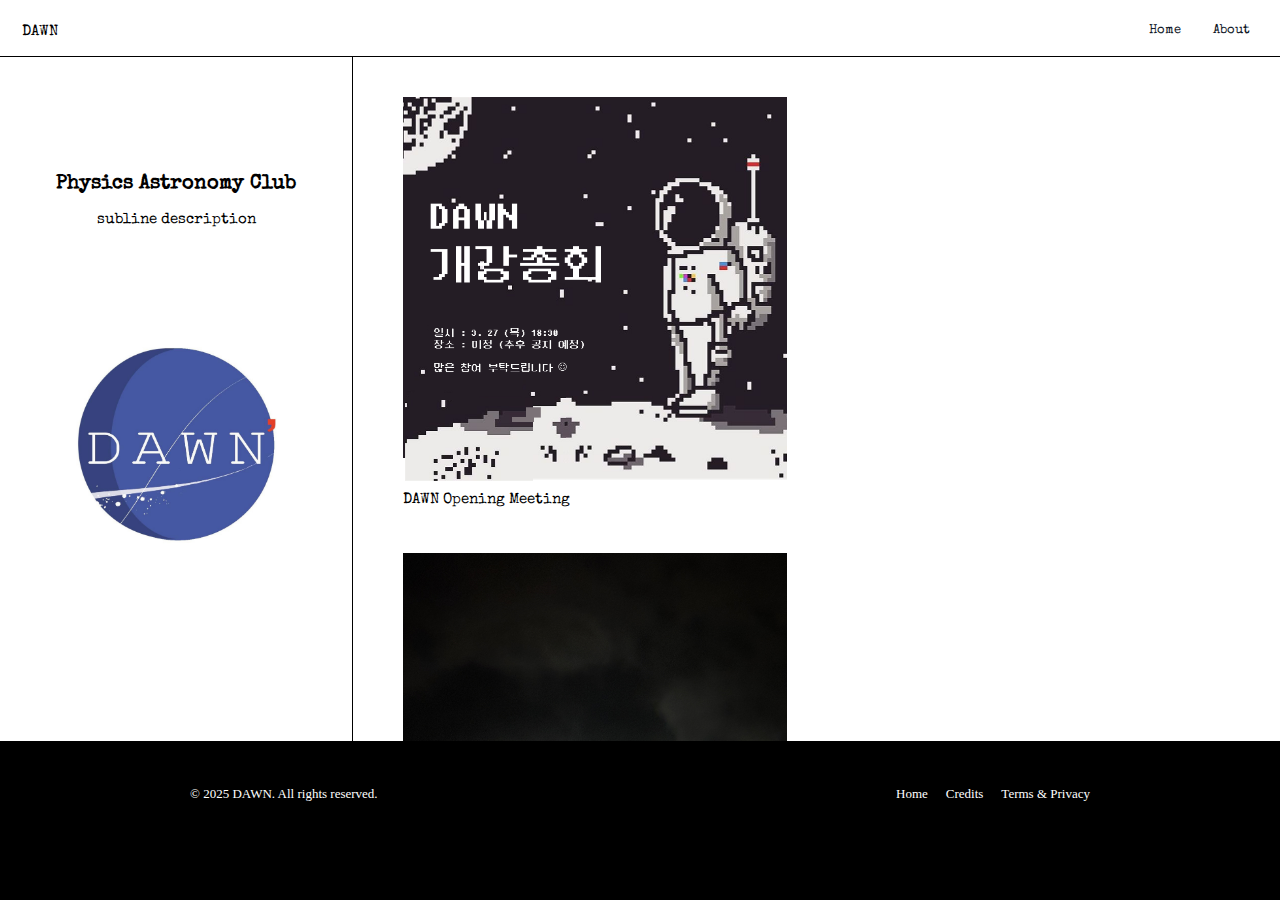
<file: index.html>
<!DOCTYPE html>
<html lang="en">
<head>
    <meta charset="UTF-8">
    <meta name="viewport" content="width=device-width, initial-scale=1.0">
    <link rel="stylesheet" href="styles.css">
    <link rel="preconnect" href="https://fonts.googleapis.com">
    <link rel="preconnect" href="https://fonts.gstatic.com" crossorigin>
    <link href="https://fonts.googleapis.com/css2?family=Courier+Prime:ital,wght@0,400;0,700;1,400;1,700&display=swap" rel="stylesheet">
    <link href="https://fonts.googleapis.com/css2?family=Special+Elite&display=swap" rel="stylesheet">
    <link rel="icon" href="../assets/img/favicons/favicon.jpg">
    <meta property="og:image" content="https://esmnce.com/assets/img/esmnce.jpg">
    <title>DAWN</title>
</head>
<body>

    <div class="content">

        <nav class="navbar" aria-label="Main">
        <div class="brand"><a href="./index.html">DAWN</a></div>
        <ul class="menu">
            <li><a href="./index.html">Home</a></li>
            <li><a href="/about/about.html" style="margin-right: 8px;">About</a></li>
        </ul>
        </nav>

        <div class="main-container">

            <div class="left-content">

                <h1 class="title"><a href="" style="color: black;">Physics Astronomy Club</a></h1>

                <p style="font-family: 'Special Elite', monospace;">subline description</p>

                <div class="img-container" style="margin-top: 50px;">   
                    <img src="/assets/img/dawn.jpeg" class="vector">
                </div>

            </div>

            <div class="right-content">
                <ul class="custom-list">
                    
                   
                    <li>
                        <a href="/post/first.html">
                            <img src="/assets/img/openingceremony.png" class="home-img" alt="">
                            <p>DAWN Opening Meeting</p>
                        </a>
                    </li>


                    <li>
                        <a href="/post/moon.html">
                            <img src="/assets/img/moon.jpeg" class="home-img" alt="">
                            <p>Moon</p>
                        </a>
                    </li>
          
           
                
                
                </ul>
            </div>

        </div>
    
    </div>

    <footer class="site-footer">
        <div class="footer-content">
            <p class="copyright">
                &copy; 2025 <a href="/index.html" style="color: white;">DAWN</a>. All rights reserved.
            </p>
            <nav class="footer-links">
                <a href="/index.html">Home</a>
                <a href="/credits/index.html">Credits</a>
                <a href="/legal/legal.html">Terms & Privacy </a>
            </nav>
        </div>
        <div class="separator"></div>
    </footer>
    
</body>
</html>
</file>
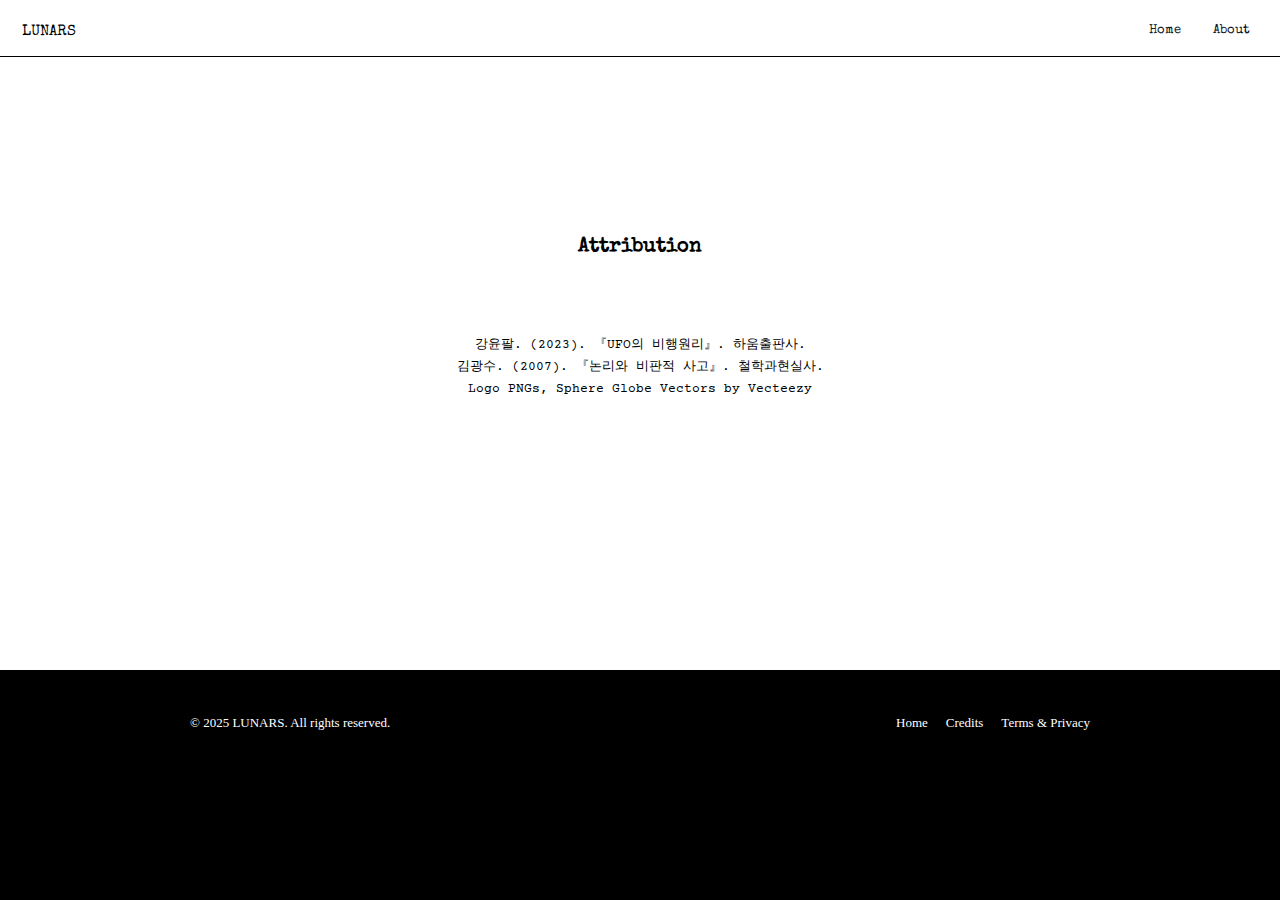
<file: credits/index.html>
<!DOCTYPE html>
<html lang="en">
<head>
    <meta charset="UTF-8">
    <meta name="viewport" content="width=device-width, initial-scale=1.0">
    <link rel="stylesheet" href="../styles.css">
    <link rel="preconnect" href="https://fonts.googleapis.com">
    <link rel="preconnect" href="https://fonts.gstatic.com" crossorigin>
    <link href="https://fonts.googleapis.com/css2?family=Courier+Prime:ital,wght@0,400;0,700;1,400;1,700&display=swap" rel="stylesheet">
    <link href="https://fonts.googleapis.com/css2?family=Special+Elite&display=swap" rel="stylesheet">
    <link rel="icon" href="../assets/img/favicons/favicon.jpg">
    <meta property="og:image" content="https://esmnce.com/assets/img/esmnce.jpg">
    <title>Credits</title>
</head>
<body>

    <div class="content">

        <nav class="navbar" aria-label="Main">
        <div class="brand"><a href="/index.html">LUNARS</a></div>
        <ul class="menu">
            <li><a href="/index.html">Home</a></li>
            <li><a href="/about/about.html" style="margin-right: 8px;">About</a></li>
        </ul>
        </nav>
        
        <h2 class="title" style="margin-top: 20vh;">Attribution</h2>
        
        <div class="typewriter">

            <p style="font-size: small; padding-top: 60px;"><a href="" style="color: black;">강윤팔. (2023). 『UFO의 비행원리』. 하움출판사.</a></p>

            <p style="font-size: small;"><a href="" style="color: black;">김광수. (2007). 『논리와 비판적 사고』. 철학과현실사.</a></p>

            <p style="font-size: small;">
                <a href="https://www.vecteezy.com/free-png/logo" style="color: black;">Logo PNGs</a>, 
                <a href="https://www.vecteezy.com/free-vector/sphere-globe" style="color: black;">Sphere Globe Vectors by Vecteezy</a>
            </p>
            
        </div>

    </div>

    <footer class="site-footer" style="margin-top: 30vh;">
        <div class="footer-content">
            <p class="copyright">
                &copy; 2025 <a href="/index.html" style="color: white;">LUNARS</a>. All rights reserved.
            </p>
            <nav class="footer-links">
                <a href="../index.html">Home</a>
                <a href="/credits/index.html">Credits</a>
                <a href="/legal/legal.html">Terms & Privacy</a>
            </nav>
        </div>
    </footer>

</body>
</html>
</file>
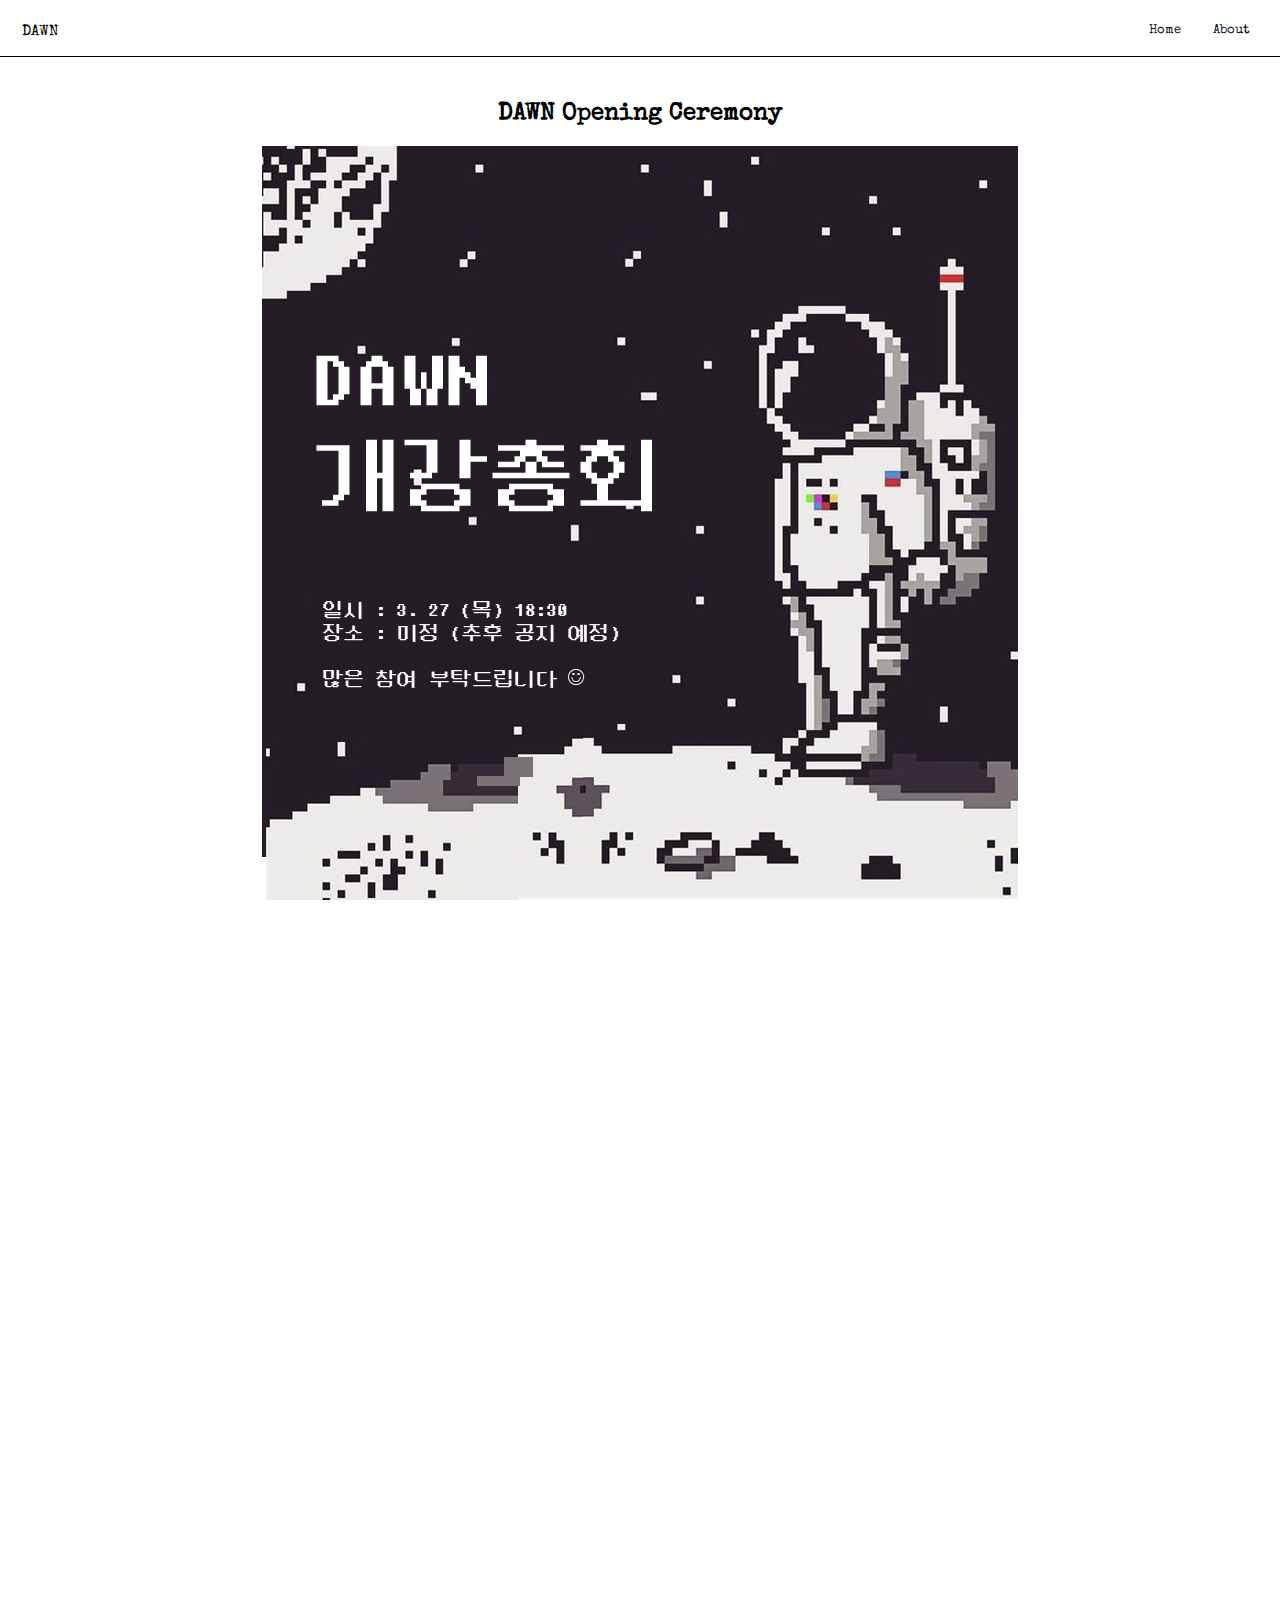
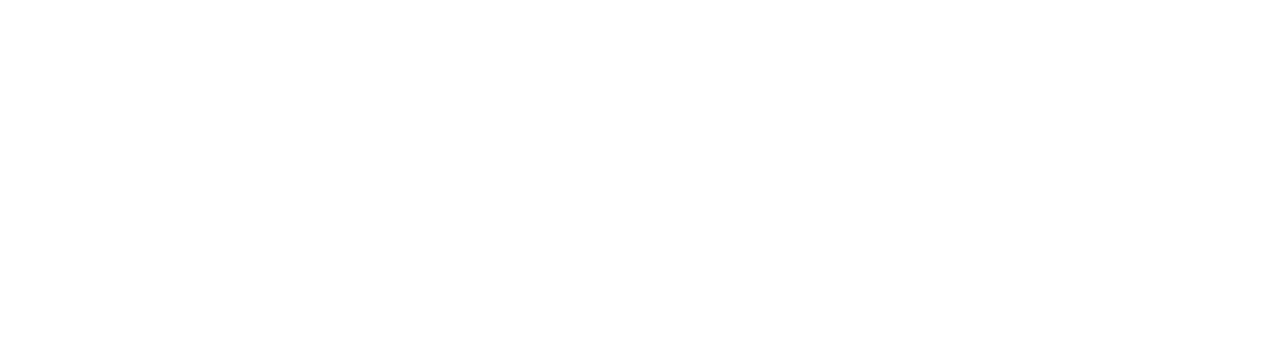
<file: post/first/index.html>
<!DOCTYPE html>
<html lang="en">
<head>
    <meta charset="UTF-8">
    <meta name="viewport" content="width=device-width, initial-scale=1.0">
    <link rel="stylesheet" href="/post/first/style.css">
    <link rel="preconnect" href="https://fonts.googleapis.com">
    <link rel="preconnect" href="https://fonts.gstatic.com" crossorigin>
    <link href="https://fonts.googleapis.com/css2?family=Courier+Prime:ital,wght@0,400;0,700;1,400;1,700&display=swap" rel="stylesheet">
    <link href="https://fonts.googleapis.com/css2?family=Special+Elite&display=swap" rel="stylesheet">
    <link rel="icon" href="../assets/img/favicons/favicon.png">
    <meta property="og:image" content="https://esmnce.com/assets/img/esmnce.jpg">
    <title>LUNARS</title>
</head>
<body>

    <div class="content">

        <nav class="navbar" aria-label="Main">
        <div class="brand"><a href="/index.html">DAWN</a></div>
        <ul class="menu">
            <li><a href="/index.html">Home</a></li>
            <li><a href="/about/about.html" style="margin-right: 8px;">About</a></li>
        </ul>
        </nav>

        <h2 style="margin-top: 5vh;">DAWN Opening Ceremony</h2>

        <div class="img-container">
            <img src="/assets/img/openingceremony.png" alt="">
        </div>

    <footer class="site-footer">
        <div class="footer-content">
            <p class="copyright">
                &copy; 2025 <a href="/index.html" style="color: white;">DAWN</a>. All rights reserved.
            </p>
            <nav class="footer-links">
                <a href="/index.html">Home</a>
                <a href="/credits/index.html">Credits</a>
                <a href="/legal/legal.html">Terms & Privacy </a>
            </nav>
        </div>
        <div class="separator"></div>
 
    </footer>
    
</body>
</html>
</file>
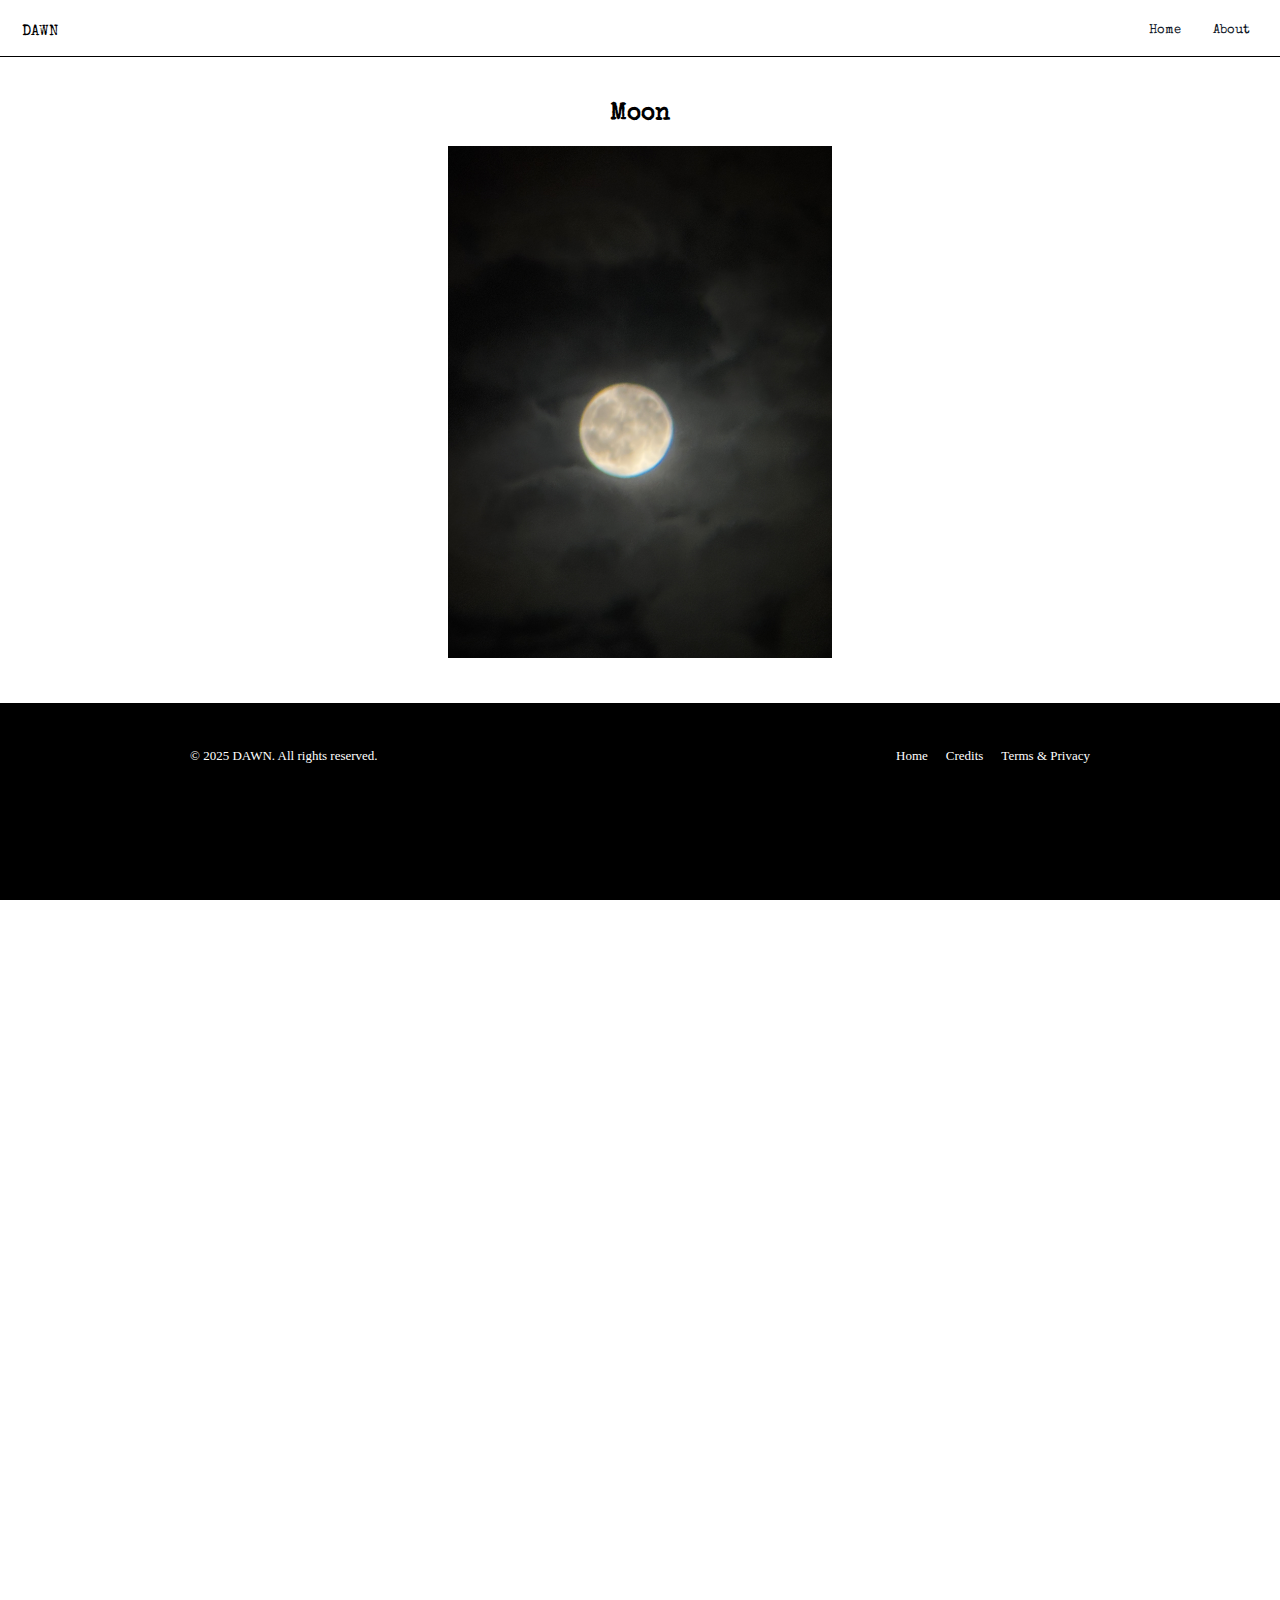
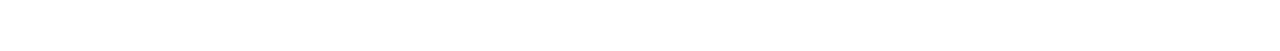
<file: post/moon/index.html>
<!DOCTYPE html>
<html lang="en">
<head>
    <meta charset="UTF-8">
    <meta name="viewport" content="width=device-width, initial-scale=1.0">
    <link rel="stylesheet" href="/post/moon/style.css">
    <link rel="preconnect" href="https://fonts.googleapis.com">
    <link rel="preconnect" href="https://fonts.gstatic.com" crossorigin>
    <link href="https://fonts.googleapis.com/css2?family=Courier+Prime:ital,wght@0,400;0,700;1,400;1,700&display=swap" rel="stylesheet">
    <link href="https://fonts.googleapis.com/css2?family=Special+Elite&display=swap" rel="stylesheet">
    <link rel="icon" href="../assets/img/favicons/favicon.png">
    <meta property="og:image" content="https://esmnce.com/assets/img/esmnce.jpg">
    <title>DAWN</title>
</head>
<body>

    <div class="content">

        <nav class="navbar" aria-label="Main">
        <div class="brand"><a href="/index.html">DAWN</a></div>
        <ul class="menu">
            <li><a href="/index.html">Home</a></li>
            <li><a href="/about/about.html" style="margin-right: 8px;">About</a></li>
        </ul>
        </nav>

        <h2 style="margin-top: 5vh;">Moon</h2>
        
        <div class="img-container">
            <img src="/assets/img/moon.jpeg" class="home-img" alt="">
        </div>

        <div class="typewriter" style="margin-bottom: 5vh;"></div>

    <footer class="site-footer">
        <div class="footer-content">
            <p class="copyright">
                &copy; 2025 <a href="/index.html" style="color: white;">DAWN</a>. All rights reserved.
            </p>
            <nav class="footer-links">
                <a href="/index.html">Home</a>
                <a href="/credits/index.html">Credits</a>
                <a href="/legal/legal.html">Terms & Privacy </a>
            </nav>
        </div>
        <div class="separator"></div>
 
    </footer>
    
</body>
</html>
</file>
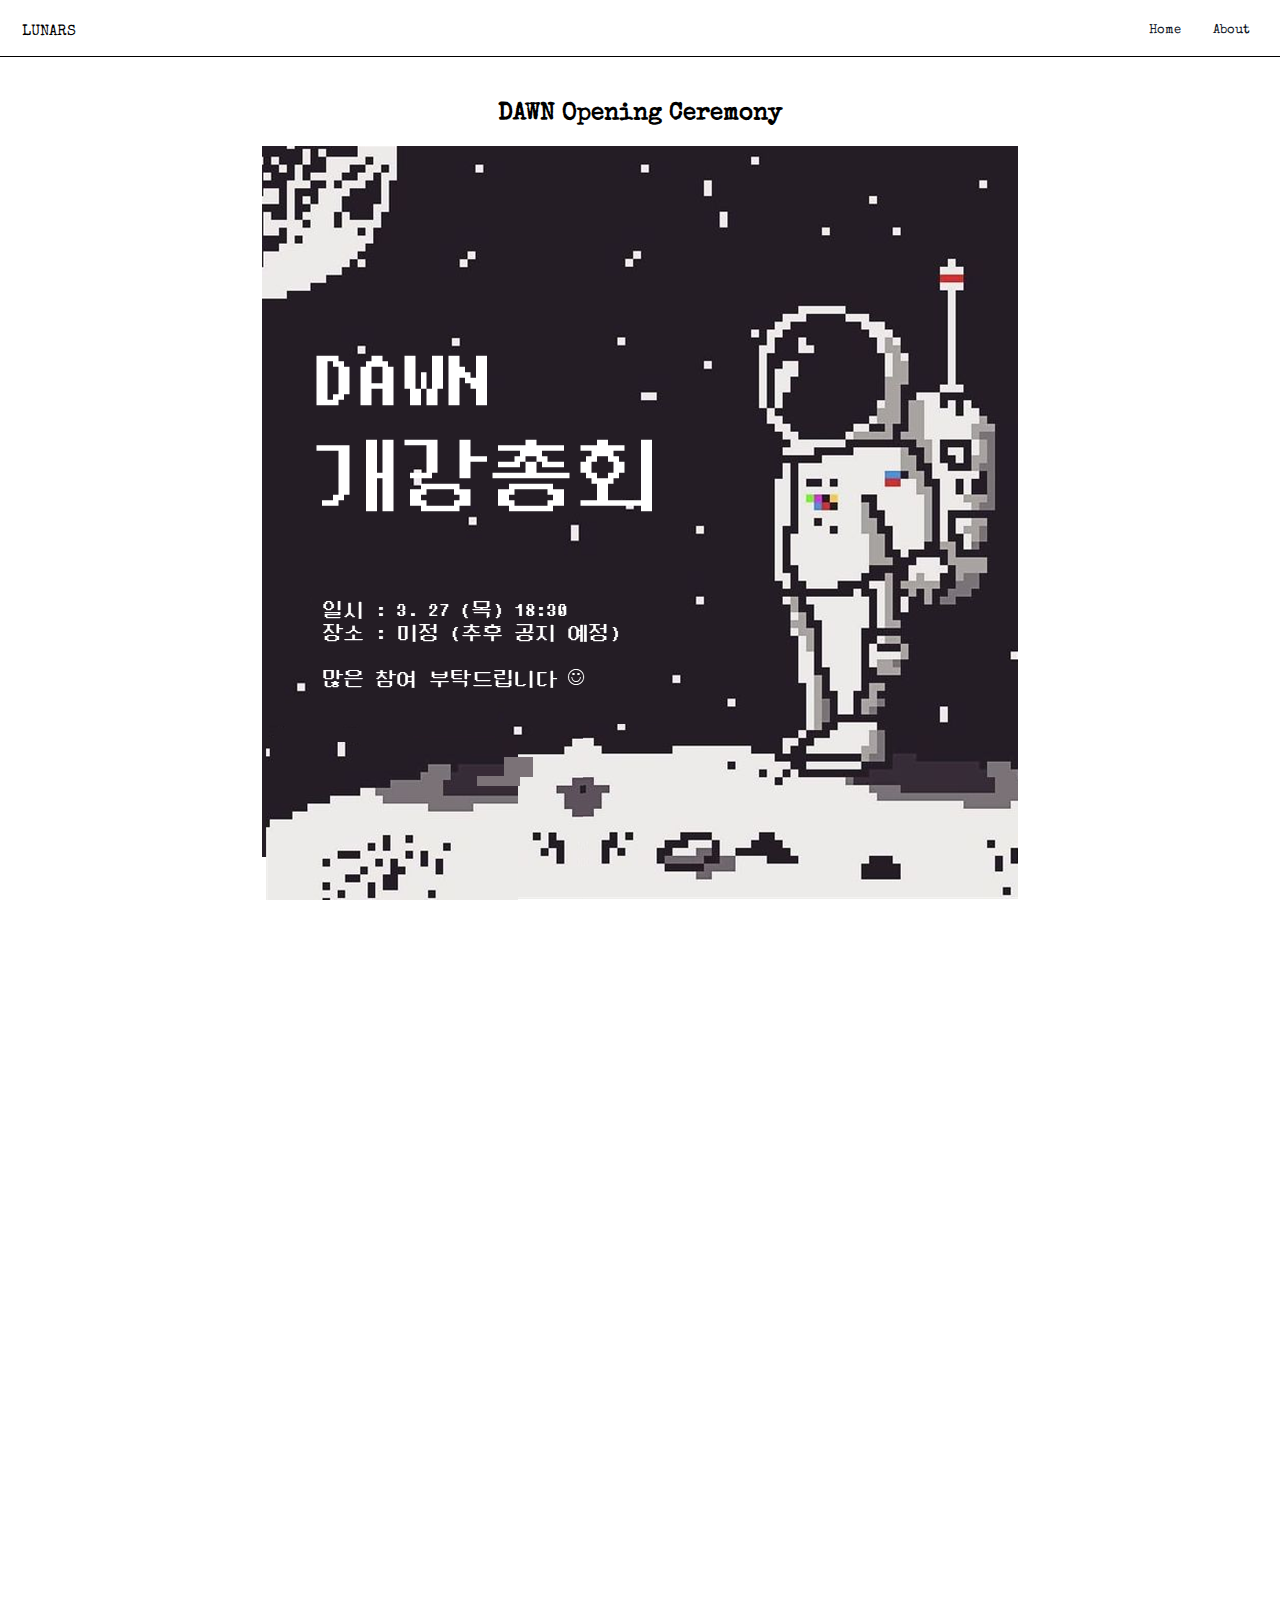
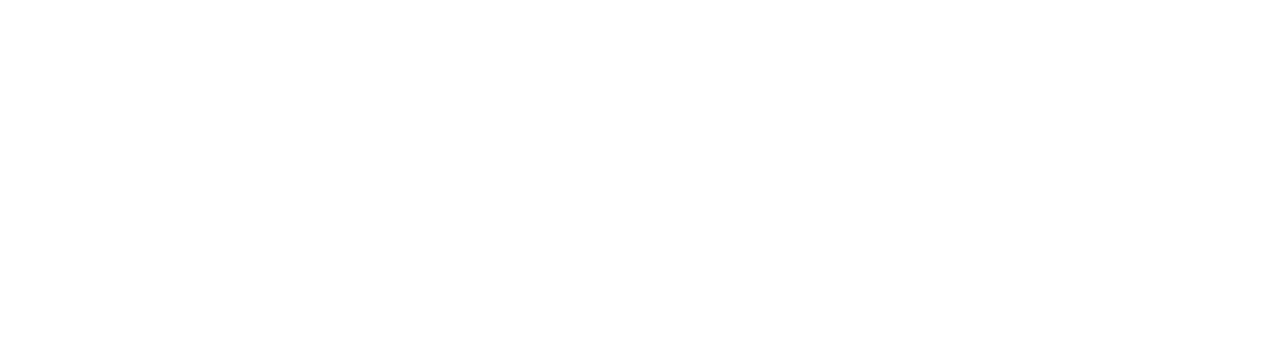
<file: post/first.html>
<!DOCTYPE html>
<html lang="en">
<head>
    <meta charset="UTF-8">
    <meta name="viewport" content="width=device-width, initial-scale=1.0">
    <link rel="stylesheet" href="/styles.css">
    <link rel="preconnect" href="https://fonts.googleapis.com">
    <link rel="preconnect" href="https://fonts.gstatic.com" crossorigin>
    <link href="https://fonts.googleapis.com/css2?family=Courier+Prime:ital,wght@0,400;0,700;1,400;1,700&display=swap" rel="stylesheet">
    <link href="https://fonts.googleapis.com/css2?family=Special+Elite&display=swap" rel="stylesheet">
    <link rel="icon" href="../assets/img/favicons/favicon.jpg">
    <meta property="og:image" content="https://esmnce.com/assets/img/esmnce.jpg">
    <title>LUNARS</title>
</head>
<body>

    <div class="content">

        <nav class="navbar" aria-label="Main">
        <div class="brand"><a href="/index.html">LUNARS</a></div>
        <ul class="menu">
            <li><a href="/index.html">Home</a></li>
            <li><a href="/about/about.html" style="margin-right: 8px;">About</a></li>
        </ul>
        </nav>

        <h2 style="margin-top: 5vh;">DAWN Opening Ceremony</h2>

        <div class="img-container">
            <img src="/assets/img/openingceremony.png" alt="">
        </div>

    <footer class="site-footer">
        <div class="footer-content">
            <p class="copyright">
                &copy; 2025 <a href="/index.html" style="color: white;">LUNARS</a>. All rights reserved.
            </p>
            <nav class="footer-links">
                <a href="/index.html">Home</a>
                <a href="/credits/index.html">Credits</a>
                <a href="/legal/legal.html">Terms & Privacy </a>
            </nav>
        </div>
        <div class="separator"></div>
 
    </footer>
    
</body>
</html>
</file>
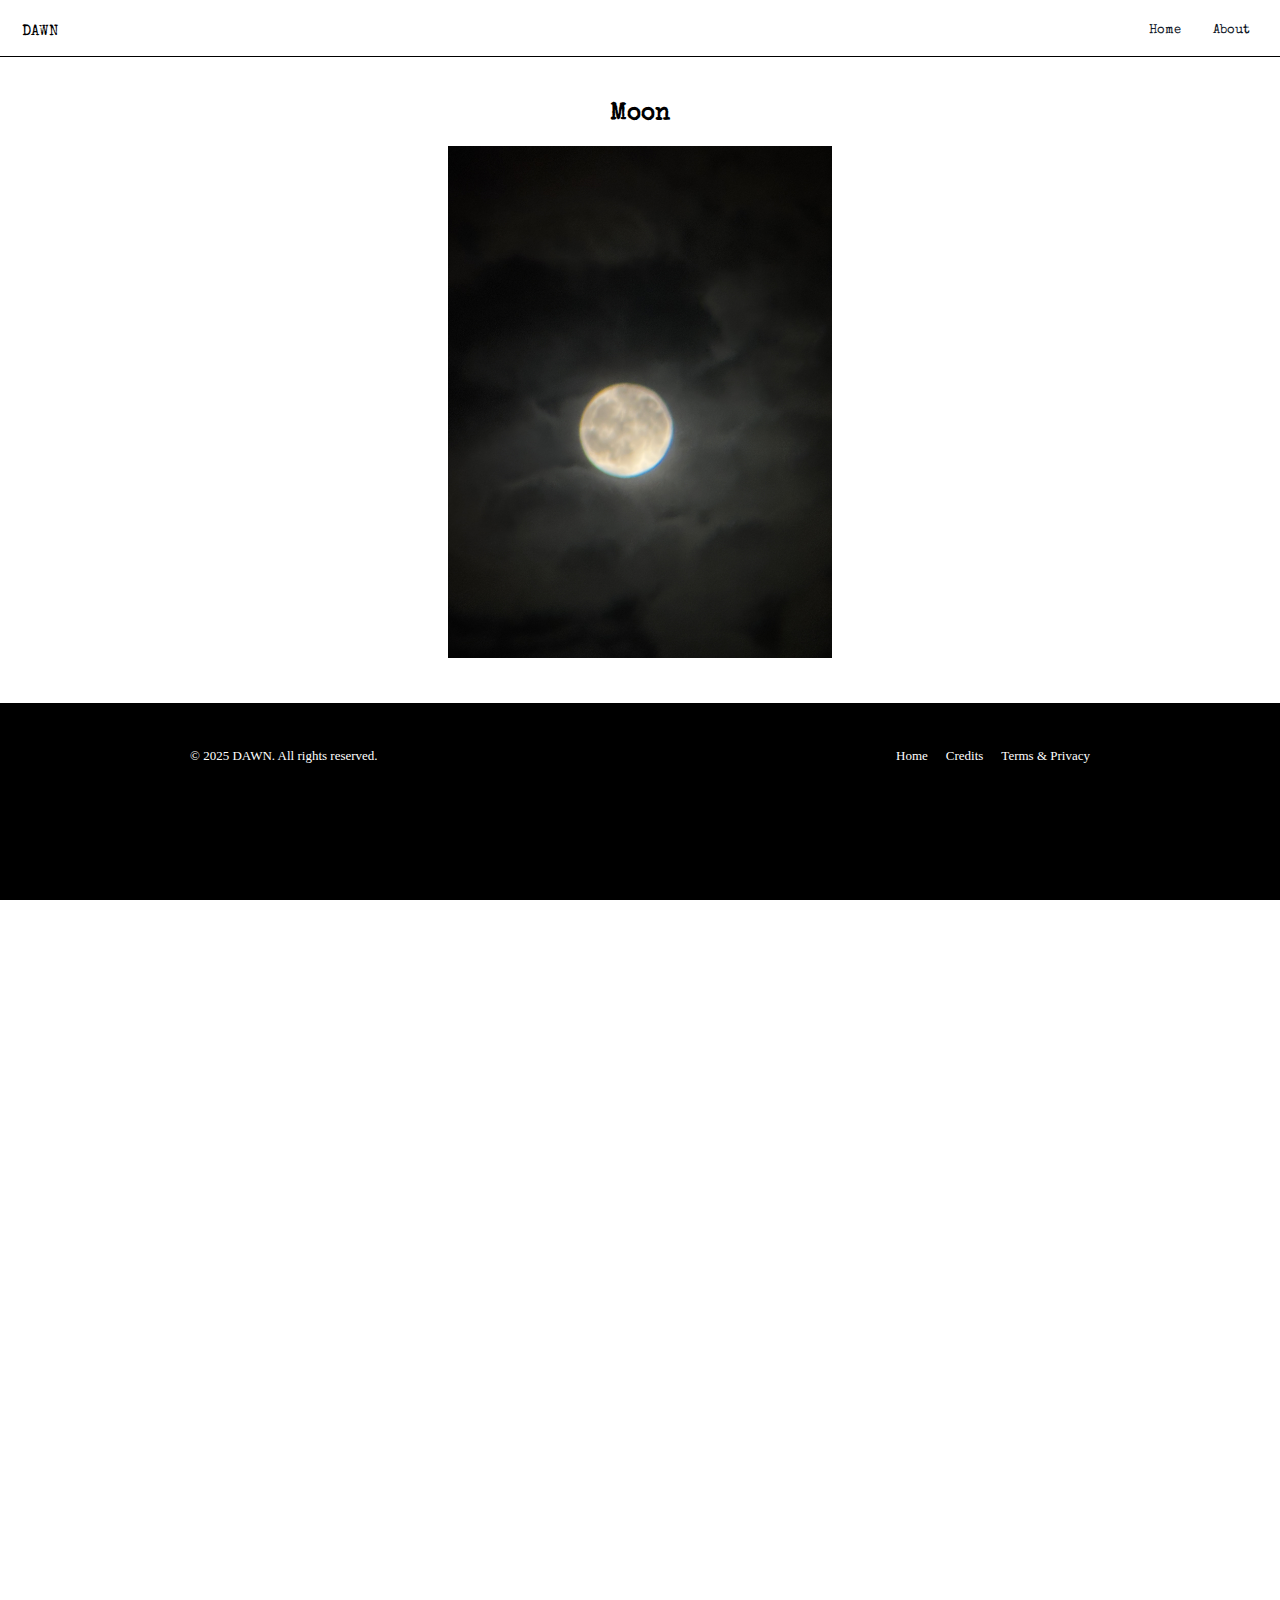
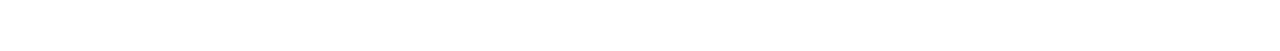
<file: post/moon.html>
<!DOCTYPE html>
<html lang="en">
<head>
    <meta charset="UTF-8">
    <meta name="viewport" content="width=device-width, initial-scale=1.0">
    <link rel="stylesheet" href="/styles.css">
    <link rel="preconnect" href="https://fonts.googleapis.com">
    <link rel="preconnect" href="https://fonts.gstatic.com" crossorigin>
    <link href="https://fonts.googleapis.com/css2?family=Courier+Prime:ital,wght@0,400;0,700;1,400;1,700&display=swap" rel="stylesheet">
    <link href="https://fonts.googleapis.com/css2?family=Special+Elite&display=swap" rel="stylesheet">
    <link rel="icon" href="../assets/img/favicons/favicon.png">
    <meta property="og:image" content="https://esmnce.com/assets/img/esmnce.jpg">
    <title>DAWN</title>
</head>
<body>

    <div class="content">

        <nav class="navbar" aria-label="Main">
        <div class="brand"><a href="/index.html">DAWN</a></div>
        <ul class="menu">
            <li><a href="/index.html">Home</a></li>
            <li><a href="/about/about.html" style="margin-right: 8px;">About</a></li>
        </ul>
        </nav>

        <h2 style="margin-top: 5vh;">Moon</h2>
        
        <div class="img-container">
            <img src="/assets/img/moon.jpeg" class="home-img" alt="">
        </div>

        <div class="typewriter" style="margin-bottom: 5vh;"></div>

    <footer class="site-footer">
        <div class="footer-content">
            <p class="copyright">
                &copy; 2025 <a href="/index.html" style="color: white;">DAWN</a>. All rights reserved.
            </p>
            <nav class="footer-links">
                <a href="/index.html">Home</a>
                <a href="/credits/index.html">Credits</a>
                <a href="/legal/legal.html">Terms & Privacy </a>
            </nav>
        </div>
        <div class="separator"></div>
 
    </footer>
    
</body>
</html>
</file>
<file: styles.css>
html, body {
    height: 100%;
    margin: 0;
    padding: 0;
    scrollbar-width: none;
    overflow-y: auto;
    min-width: 330px;
}

::selection {
  background: #5079b7;
  color: white;         
}

.main-container {
    display: flex;
    width: 100%;
    height: 76vh;
}

a {
    color: black;
}

.left-content {
    width: 30%;
    border-right: 1px solid black;
}

.navbar {
  display: flex;
  align-items: center;
  justify-content: space-between;
  padding: 0 16px;
  height: 56px;
  border-bottom: 1px solid black;
}

.brand {
    font-family: 'Special Elite';
    margin-top: 6px;
    font-size: 15px;
    margin-left: 6px;
    color: black;
    text-decoration: none;
}

.menu {
  display: flex;
  list-style: none;
  gap: 20px;                  
  margin: 0;
  padding: 0;
  font-family: "Special Elite";
  font-size: 13px;
  margin-top: 5px;
}

.menu a {
  text-decoration: none;
  color: #111827;
  padding: 8px 6px;
}

.menu a:hover {
  color: #2563eb;
}

::-webkit-scrollbar {
  display: none;
}

body {
    min-height: 100vh;
    display: flex;
    flex-direction: column;
}

.content {
    flex: 1;
}

h1 {
    text-align: center;
    font-family: 'Special Elite', monospace;
}

h2 {
    text-align: center;
    font-family: 'Special Elite', monospace;
}

p {
    text-align: center;
}

.title {
    font-family: 'Special Elite', monospace;
}

.title a:hover {
    text-decoration: underline;
}


@media (min-width: 769px) {

    .site-footer {
        color: #fff;
        padding: 32px 0 16px 0;
        font-size: 1rem;
        margin-top: 0vh;
        background-color: black;
        height: 100%;
    } 

    .vector {
        margin-top: 5vh;
        width: 230px;
        height: auto;
        margin-bottom: 7vh;
    }

    .typewriter {
        margin-right: 30vw;
        margin-left: 30vw;
    }

    p {
        font-size: 15px;
        line-height: 1.7;
    }

    .about-hr {
        width: 90px;
        margin-top: 0;  
    }

    .terms-hr {
        width: 240px;
    }

    .credits-hr{
        margin-top: 0;
        width: 110px;
    }

    .privacy-hr {
        width: 980px;
    }

    .custom-list {
        margin-left: 10px;
    }

    .typewriter {
        margin-left: 330px;
        margin-right: 330px;
    }


    .right-content {
        width: 79%;
        overflow-y: auto;
        overflow-x: hidden;
        scrollbar-width: none;
    }   


    .home-img {
        width: 30vw;
        height: auto;
    }

    .title {
        margin-top: 13vh;
        font-size: 20px;
    }

}

@media (max-width: 768px) {
    .site-footer {
        color: #fff;
        padding: 32px 0 16px 0;
        font-size: 1rem;
        margin-top: 0vh;
        background-color: black;
        height: 100%;
    } 

    .typewriter {
        margin-right: 30px;
        margin-left: 30px;
    }

    .vector {
        margin-top: 5vh;
        width: 250px;
        height: auto;
        margin-bottom: 7vh;
    }

    p {
        font-size: small
    }

    .title {
        margin-top: 90px;
        font-size: 25px;
    }

    .about-hr {
        width: 87px;
        margin-top: 0;
    }

    .terms-hr {
        width: 240px;
    }

    .credits-hr{
        margin-top: 0;
        width: 110px;
    }

    .privacy-hr {
        width: auto;
    }

    .vector {
        width: 70%;
        height: auto;
    }

    .custom-list {
        margin-left: 3px;
    }

    .typewriter {
        margin-left: 30px;
        margin-right: 30px;
    }


    .right-content {
        width: 70%;
        overflow-y: auto;
        overflow-x: hidden;
        scrollbar-width: none;
    }   

    .right-content {
        width: 90%;
    }   


    .home-img {
        width: 63vw;
        height: auto;
    }

}



@media (max-width: 550px) {


    .title {
        font-size: 15px;
        margin-top: 20vh;
    }


    .left-content p {
        font-size: 12px;
    }



    .home-img {
        width: 55vw;
        height: auto;
    }

    .custom-list li a {
        font-size: 16px;
    }

    .right-content {
        width: 75%;
    }   

    .custom-list li p {
        color: black;
        display: flex;
        align-items: center;
        padding-top: 10px;
    }


}


@media (max-width: 444px) {


    .title {
        font-size: 15px;
        margin-top: 20vh;
    }


    .left-content p {
        font-size: 12px;
    }



    .home-img {
        width: 150px;
        height: auto;
    }

    .custom-list li a {
        font-size: 16px;
    }

    .right-content {
        width: 75%;
    }   

    .custom-list li p {
        color: black;
        display: flex;
        align-items: center;
        padding-top: 10px;
    }


}





.footer-content {
  max-width: 900px;
  margin: 0 auto;
  padding: 0 16px;
  display: flex;
  flex-direction: row;
  align-items: center;
  justify-content: space-between;
  flex-wrap: wrap;
  color: white;
  margin-bottom: 30px;
}

.copyright {
  margin: 0;
  color: black;
  font-size: small;
  color: white;
  margin-top: 10px;
}

.copyright a:hover {
    text-decoration: underline;
}

.footer-links {
  display: flex;
  flex-direction: row;
  gap: 18px;
  margin-top: 10px;
  color: white;
}

.footer-links a {
  color: black;
  text-decoration: none;
  font-size: small;
  color: white;
}

.footer-links a:hover {
  text-decoration: underline;
}

p {
    margin: 0;
}

a {
    text-decoration: none;
}

.img-container {
    display: flex;
    justify-content: center;
    align-items: center;
}

.typewriter {
    font-family: 'Courier Prime', monospace;
    font-size: 13px;
}

.typewriter a:hover {
    text-decoration: underline;
}

hr {
    border: none;
    border-top: 1px solid black;
    margin-block-start: 0.5em;
    margin-block-end: 0.5em;
    margin-inline-start: auto;
    margin-inline-end: auto;
}

.footer-sns {
    text-align: center;
}

.box {
  display: flex;
  justify-content: center;
}


.text {
  text-align: left;
  font-family: "Noto Sans", "Noto Sans KR";
}


.separator {
  position: relative;
  top: 0;
  bottom: 0;
  left: 50%;
  width: 1px;
  height: auto;
  background-color: #ccc;
  transform: translateX(-50%);
}


.custom-list {
    overflow-y: auto;
    list-style: none ;
    font-size: 20px;
    font-family: 'Special Elite';
    white-space: nowrap;
    overflow-x: hidden;
}

.custom-list li {
    padding: 20px 0;
    text-decoration: none;
    margin-right: 20px;
    width: 1000px;
    box-sizing: border-box;
    align-items: center;
}

.custom-list li p {
    color: black;
    display: flex;
    align-items: center;
}

.img-container {
    align-items: center;
    justify-content: center;
}
</file>
<file: post/first/style.css>
html, body {
    height: 100%;
    margin: 0;
    padding: 0;
    scrollbar-width: none;
    overflow-y: auto;
    min-width: 330px;
}

::selection {
  background: #5079b7;
  color: white;         
}

.main-container {
    display: flex;
    width: 100%;
    height: 76vh;
}

a {
    color: black;
}

.left-content {
    width: 30%;
    border-right: 1px solid black;
}

.navbar {
  display: flex;
  align-items: center;
  justify-content: space-between;
  padding: 0 16px;
  height: 56px;
  border-bottom: 1px solid black;
}

.brand {
    font-family: 'Special Elite';
    margin-top: 6px;
    font-size: 15px;
    margin-left: 6px;
    color: black;
    text-decoration: none;
}

.menu {
  display: flex;
  list-style: none;
  gap: 20px;                  
  margin: 0;
  padding: 0;
  font-family: "Special Elite";
  font-size: 13px;
  margin-top: 5px;
}

.menu a {
  text-decoration: none;
  color: #111827;
  padding: 8px 6px;
}

.menu a:hover {
  color: #2563eb;
}

::-webkit-scrollbar {
  display: none;
}

body {
    min-height: 100vh;
    display: flex;
    flex-direction: column;
}

.content {
    flex: 1;
}

h1 {
    text-align: center;
    font-family: 'Special Elite', monospace;
}

h2 {
    text-align: center;
    font-family: 'Special Elite', monospace;
}

p {
    text-align: center;
}

.title {
    font-family: 'Special Elite', monospace;
}

.title a:hover {
    text-decoration: underline;
}


@media (min-width: 769px) {

    .site-footer {
        color: #fff;
        padding: 32px 0 16px 0;
        font-size: 1rem;
        margin-top: 0vh;
        background-color: black;
        height: 100%;
    } 

    .vector {
        margin-top: 5vh;
        width: 230px;
        height: auto;
        margin-bottom: 7vh;
    }

    .typewriter {
        margin-right: 30vw;
        margin-left: 30vw;
    }

    p {
        font-size: 15px;
        line-height: 1.7;
    }

    .about-hr {
        width: 90px;
        margin-top: 0;  
    }

    .terms-hr {
        width: 240px;
    }

    .credits-hr{
        margin-top: 0;
        width: 110px;
    }

    .privacy-hr {
        width: 980px;
    }

    .custom-list {
        margin-left: 10px;
    }

    .typewriter {
        margin-left: 330px;
        margin-right: 330px;
    }


    .right-content {
        width: 79%;
        overflow-y: auto;
        overflow-x: hidden;
        scrollbar-width: none;
    }   


    .home-img {
        width: 30vw;
        height: auto;
    }

    .title {
        margin-top: 13vh;
        font-size: 20px;
    }

}

@media (max-width: 768px) {
    .site-footer {
        color: #fff;
        padding: 32px 0 16px 0;
        font-size: 1rem;
        margin-top: 0vh;
        background-color: black;
        height: 100%;
    } 

    .typewriter {
        margin-right: 30px;
        margin-left: 30px;
    }

    .vector {
        margin-top: 5vh;
        width: 250px;
        height: auto;
        margin-bottom: 7vh;
    }

    p {
        font-size: small
    }

    .title {
        margin-top: 90px;
        font-size: 25px;
    }

    .about-hr {
        width: 87px;
        margin-top: 0;
    }

    .terms-hr {
        width: 240px;
    }

    .credits-hr{
        margin-top: 0;
        width: 110px;
    }

    .privacy-hr {
        width: auto;
    }

    .vector {
        width: 70%;
        height: auto;
    }

    .custom-list {
        margin-left: 3px;
    }

    .typewriter {
        margin-left: 30px;
        margin-right: 30px;
    }


    .right-content {
        width: 70%;
        overflow-y: auto;
        overflow-x: hidden;
        scrollbar-width: none;
    }   

    .right-content {
        width: 90%;
    }   


    .home-img {
        width: 63vw;
        height: auto;
    }

}



@media (max-width: 550px) {


    .title {
        font-size: 15px;
        margin-top: 20vh;
    }


    .left-content p {
        font-size: 12px;
    }



    .home-img {
        width: 55vw;
        height: auto;
    }

    .custom-list li a {
        font-size: 16px;
    }

    .right-content {
        width: 75%;
    }   

    .custom-list li p {
        color: black;
        display: flex;
        align-items: center;
        padding-top: 10px;
    }


}


@media (max-width: 444px) {


    .title {
        font-size: 15px;
        margin-top: 20vh;
    }


    .left-content p {
        font-size: 12px;
    }



    .home-img {
        width: 150px;
        height: auto;
    }

    .custom-list li a {
        font-size: 16px;
    }

    .right-content {
        width: 75%;
    }   

    .custom-list li p {
        color: black;
        display: flex;
        align-items: center;
        padding-top: 10px;
    }


}





.footer-content {
  max-width: 900px;
  margin: 0 auto;
  padding: 0 16px;
  display: flex;
  flex-direction: row;
  align-items: center;
  justify-content: space-between;
  flex-wrap: wrap;
  color: white;
  margin-bottom: 30px;
}

.copyright {
  margin: 0;
  color: black;
  font-size: small;
  color: white;
  margin-top: 10px;
}

.copyright a:hover {
    text-decoration: underline;
}

.footer-links {
  display: flex;
  flex-direction: row;
  gap: 18px;
  margin-top: 10px;
  color: white;
}

.footer-links a {
  color: black;
  text-decoration: none;
  font-size: small;
  color: white;
}

.footer-links a:hover {
  text-decoration: underline;
}

p {
    margin: 0;
}

a {
    text-decoration: none;
}

.img-container {
    display: flex;
    justify-content: center;
    align-items: center;
}

.typewriter {
    font-family: 'Courier Prime', monospace;
    font-size: 13px;
}

.typewriter a:hover {
    text-decoration: underline;
}

hr {
    border: none;
    border-top: 1px solid black;
    margin-block-start: 0.5em;
    margin-block-end: 0.5em;
    margin-inline-start: auto;
    margin-inline-end: auto;
}

.footer-sns {
    text-align: center;
}

.box {
  display: flex;
  justify-content: center;
}


.text {
  text-align: left;
  font-family: "Noto Sans", "Noto Sans KR";
}


.separator {
  position: relative;
  top: 0;
  bottom: 0;
  left: 50%;
  width: 1px;
  height: auto;
  background-color: #ccc;
  transform: translateX(-50%);
}


.custom-list {
    overflow-y: auto;
    list-style: none ;
    font-size: 20px;
    font-family: 'Special Elite';
    white-space: nowrap;
    overflow-x: hidden;
}

.custom-list li {
    padding: 20px 0;
    text-decoration: none;
    margin-right: 20px;
    width: 1000px;
    box-sizing: border-box;
    align-items: center;
}

.custom-list li p {
    color: black;
    display: flex;
    align-items: center;
}

.img-container {
    align-items: center;
    justify-content: center;
}
</file>
<file: post/moon/style.css>
html, body {
    height: 100%;
    margin: 0;
    padding: 0;
    scrollbar-width: none;
    overflow-y: auto;
    min-width: 330px;
}

::selection {
  background: #5079b7;
  color: white;         
}

.main-container {
    display: flex;
    width: 100%;
    height: 76vh;
}

a {
    color: black;
}

.left-content {
    width: 30%;
    border-right: 1px solid black;
}

.navbar {
  display: flex;
  align-items: center;
  justify-content: space-between;
  padding: 0 16px;
  height: 56px;
  border-bottom: 1px solid black;
}

.brand {
    font-family: 'Special Elite';
    margin-top: 6px;
    font-size: 15px;
    margin-left: 6px;
    color: black;
    text-decoration: none;
}

.menu {
  display: flex;
  list-style: none;
  gap: 20px;                  
  margin: 0;
  padding: 0;
  font-family: "Special Elite";
  font-size: 13px;
  margin-top: 5px;
}

.menu a {
  text-decoration: none;
  color: #111827;
  padding: 8px 6px;
}

.menu a:hover {
  color: #2563eb;
}

::-webkit-scrollbar {
  display: none;
}

body {
    min-height: 100vh;
    display: flex;
    flex-direction: column;
}

.content {
    flex: 1;
}

h1 {
    text-align: center;
    font-family: 'Special Elite', monospace;
}

h2 {
    text-align: center;
    font-family: 'Special Elite', monospace;
}

p {
    text-align: center;
}

.title {
    font-family: 'Special Elite', monospace;
}

.title a:hover {
    text-decoration: underline;
}


@media (min-width: 769px) {

    .site-footer {
        color: #fff;
        padding: 32px 0 16px 0;
        font-size: 1rem;
        margin-top: 0vh;
        background-color: black;
        height: 100%;
    } 

    .vector {
        margin-top: 5vh;
        width: 230px;
        height: auto;
        margin-bottom: 7vh;
    }

    .typewriter {
        margin-right: 30vw;
        margin-left: 30vw;
    }

    p {
        font-size: 15px;
        line-height: 1.7;
    }

    .about-hr {
        width: 90px;
        margin-top: 0;  
    }

    .terms-hr {
        width: 240px;
    }

    .credits-hr{
        margin-top: 0;
        width: 110px;
    }

    .privacy-hr {
        width: 980px;
    }

    .custom-list {
        margin-left: 10px;
    }

    .typewriter {
        margin-left: 330px;
        margin-right: 330px;
    }


    .right-content {
        width: 79%;
        overflow-y: auto;
        overflow-x: hidden;
        scrollbar-width: none;
    }   


    .home-img {
        width: 30vw;
        height: auto;
    }

    .title {
        margin-top: 13vh;
        font-size: 20px;
    }

}

@media (max-width: 768px) {
    .site-footer {
        color: #fff;
        padding: 32px 0 16px 0;
        font-size: 1rem;
        margin-top: 0vh;
        background-color: black;
        height: 100%;
    } 

    .typewriter {
        margin-right: 30px;
        margin-left: 30px;
    }

    .vector {
        margin-top: 5vh;
        width: 250px;
        height: auto;
        margin-bottom: 7vh;
    }

    p {
        font-size: small
    }

    .title {
        margin-top: 90px;
        font-size: 25px;
    }

    .about-hr {
        width: 87px;
        margin-top: 0;
    }

    .terms-hr {
        width: 240px;
    }

    .credits-hr{
        margin-top: 0;
        width: 110px;
    }

    .privacy-hr {
        width: auto;
    }

    .vector {
        width: 70%;
        height: auto;
    }

    .custom-list {
        margin-left: 3px;
    }

    .typewriter {
        margin-left: 30px;
        margin-right: 30px;
    }


    .right-content {
        width: 70%;
        overflow-y: auto;
        overflow-x: hidden;
        scrollbar-width: none;
    }   

    .right-content {
        width: 90%;
    }   


    .home-img {
        width: 63vw;
        height: auto;
    }

}



@media (max-width: 550px) {


    .title {
        font-size: 15px;
        margin-top: 20vh;
    }


    .left-content p {
        font-size: 12px;
    }



    .home-img {
        width: 55vw;
        height: auto;
    }

    .custom-list li a {
        font-size: 16px;
    }

    .right-content {
        width: 75%;
    }   

    .custom-list li p {
        color: black;
        display: flex;
        align-items: center;
        padding-top: 10px;
    }


}


@media (max-width: 444px) {


    .title {
        font-size: 15px;
        margin-top: 20vh;
    }


    .left-content p {
        font-size: 12px;
    }



    .home-img {
        width: 150px;
        height: auto;
    }

    .custom-list li a {
        font-size: 16px;
    }

    .right-content {
        width: 75%;
    }   

    .custom-list li p {
        color: black;
        display: flex;
        align-items: center;
        padding-top: 10px;
    }


}





.footer-content {
  max-width: 900px;
  margin: 0 auto;
  padding: 0 16px;
  display: flex;
  flex-direction: row;
  align-items: center;
  justify-content: space-between;
  flex-wrap: wrap;
  color: white;
  margin-bottom: 30px;
}

.copyright {
  margin: 0;
  color: black;
  font-size: small;
  color: white;
  margin-top: 10px;
}

.copyright a:hover {
    text-decoration: underline;
}

.footer-links {
  display: flex;
  flex-direction: row;
  gap: 18px;
  margin-top: 10px;
  color: white;
}

.footer-links a {
  color: black;
  text-decoration: none;
  font-size: small;
  color: white;
}

.footer-links a:hover {
  text-decoration: underline;
}

p {
    margin: 0;
}

a {
    text-decoration: none;
}

.img-container {
    display: flex;
    justify-content: center;
    align-items: center;
}

.typewriter {
    font-family: 'Courier Prime', monospace;
    font-size: 13px;
}

.typewriter a:hover {
    text-decoration: underline;
}

hr {
    border: none;
    border-top: 1px solid black;
    margin-block-start: 0.5em;
    margin-block-end: 0.5em;
    margin-inline-start: auto;
    margin-inline-end: auto;
}

.footer-sns {
    text-align: center;
}

.box {
  display: flex;
  justify-content: center;
}


.text {
  text-align: left;
  font-family: "Noto Sans", "Noto Sans KR";
}


.separator {
  position: relative;
  top: 0;
  bottom: 0;
  left: 50%;
  width: 1px;
  height: auto;
  background-color: #ccc;
  transform: translateX(-50%);
}


.custom-list {
    overflow-y: auto;
    list-style: none ;
    font-size: 20px;
    font-family: 'Special Elite';
    white-space: nowrap;
    overflow-x: hidden;
}

.custom-list li {
    padding: 20px 0;
    text-decoration: none;
    margin-right: 20px;
    width: 1000px;
    box-sizing: border-box;
    align-items: center;
}

.custom-list li p {
    color: black;
    display: flex;
    align-items: center;
}

.img-container {
    align-items: center;
    justify-content: center;
}
</file>
